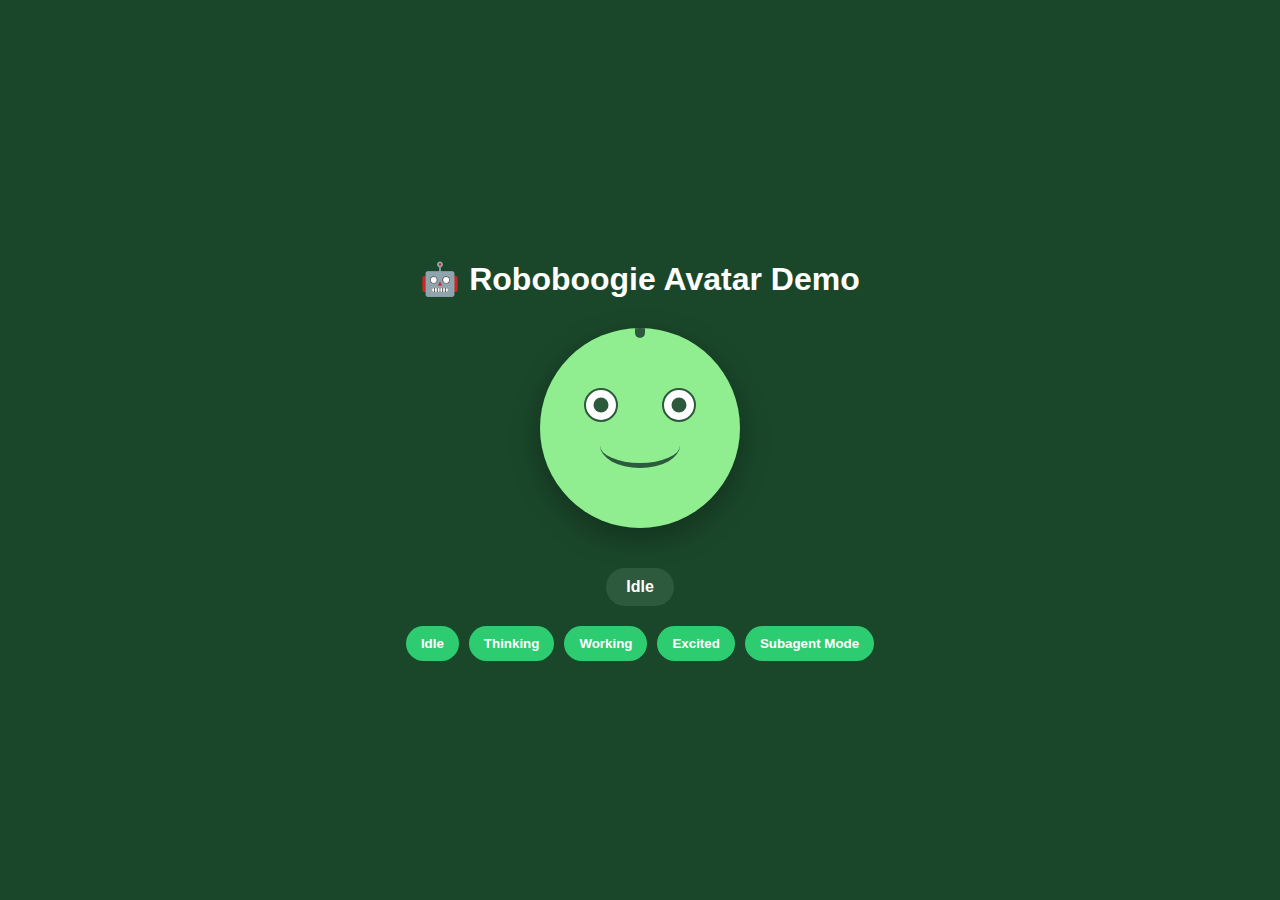
<file: avatar-app/index.html>
<!DOCTYPE html>
<html lang="en">
<head>
    <meta charset="UTF-8">
    <meta name="viewport" content="width=device-width, initial-scale=1.0">
    <title>Roboboogie Avatar</title>
    <style>
        body {
            font-family: 'Segoe UI', Tahoma, Geneva, Verdana, sans-serif;
            background-color: #1a472a;
            display: flex;
            flex-direction: column;
            align-items: center;
            justify-content: center;
            height: 100vh;
            margin: 0;
            color: white;
        }
        
        h1 {
            margin-bottom: 30px;
            text-align: center;
        }
        
        .avatar-container {
            width: 200px;
            height: 200px;
            position: relative;
            margin-bottom: 20px;
        }
        
        .face {
            width: 100%;
            height: 100%;
            background-color: #90EE90;
            border-radius: 50%;
            position: relative;
            box-shadow: 0 10px 30px rgba(0, 0, 0, 0.3);
            overflow: hidden;
        }
        
        .eyes {
            position: absolute;
            top: 30%;
            width: 100%;
            display: flex;
            justify-content: space-evenly;
        }
        
        .eye {
            width: 30px;
            height: 30px;
            background-color: white;
            border-radius: 50%;
            position: relative;
            border: 2px solid #2d5a3d;
        }
        
        .pupil {
            width: 15px;
            height: 15px;
            background-color: #2d5a3d;
            border-radius: 50%;
            position: absolute;
            top: 50%;
            left: 50%;
            transform: translate(-50%, -50%);
        }
        
        .mouth {
            position: absolute;
            bottom: 30%;
            left: 50%;
            transform: translateX(-50%);
            width: 80px;
            height: 40px;
            border-radius: 50%;
            border-bottom: 5px solid #2d5a3d;
        }
        
        .antenna {
            position: absolute;
            top: -20px;
            left: 50%;
            transform: translateX(-50%);
            width: 10px;
            height: 30px;
            background-color: #2d5a3d;
            border-radius: 5px;
        }
        
        .antenna-ball {
            position: absolute;
            top: -30px;
            left: 50%;
            transform: translateX(-50%);
            width: 15px;
            height: 15px;
            background-color: #e74c3c;
            border-radius: 50%;
            animation: glow 2s infinite alternate;
        }
        
        @keyframes glow {
            0% { box-shadow: 0 0 5px 1px rgba(231, 76, 60, 0.5); }
            100% { box-shadow: 0 0 20px 4px rgba(231, 76, 60, 0.8); }
        }
        
        .controls {
            display: flex;
            gap: 10px;
            margin-top: 20px;
            flex-wrap: wrap;
            justify-content: center;
        }
        
        button {
            background-color: #2ecc71;
            color: white;
            border: none;
            padding: 10px 15px;
            border-radius: 20px;
            cursor: pointer;
            font-weight: bold;
            transition: all 0.3s;
        }
        
        button:hover {
            background-color: #27ae60;
            transform: translateY(-2px);
        }
        
        .thinking .pupil {
            animation: thinking 1.5s infinite;
        }
        
        @keyframes thinking {
            0% { transform: translate(-50%, -50%) rotate(0deg) translateX(0); }
            25% { transform: translate(-50%, -50%) rotate(90deg) translateX(2px); }
            50% { transform: translate(-50%, -50%) rotate(180deg) translateX(0); }
            75% { transform: translate(-50%, -50%) rotate(270deg) translateX(2px); }
            100% { transform: translate(-50%, -50%) rotate(360deg) translateX(0); }
        }
        
        .working .antenna-ball {
            animation: working 0.7s infinite alternate;
            background-color: #f39c12;
        }
        
        @keyframes working {
            0% { transform: translateX(-50%) scale(1); box-shadow: 0 0 5px 1px rgba(243, 156, 18, 0.5); }
            100% { transform: translateX(-50%) scale(1.3); box-shadow: 0 0 20px 4px rgba(243, 156, 18, 0.8); }
        }
        
        .excited .mouth {
            height: 50px;
            width: 90px;
            border-radius: 50%;
        }
        
        .excited .eye {
            height: 35px;
        }
        
        .excited .antenna-ball {
            background-color: #3498db;
            animation: excited 0.5s infinite alternate;
        }
        
        @keyframes excited {
            0% { transform: translateX(-50%) scale(1); box-shadow: 0 0 5px 1px rgba(52, 152, 219, 0.5); }
            100% { transform: translateX(-50%) scale(1.5); box-shadow: 0 0 20px 4px rgba(52, 152, 219, 0.8); }
        }
        
        .subagent .face {
            background-color: #9b59b6;
        }
        
        .subagent .antenna-ball {
            background-color: #8e44ad;
            animation: subagent 1s infinite alternate;
        }
        
        @keyframes subagent {
            0% { transform: translateX(-50%) scale(1) rotate(0deg); box-shadow: 0 0 5px 1px rgba(142, 68, 173, 0.5); }
            100% { transform: translateX(-50%) scale(1.2) rotate(180deg); box-shadow: 0 0 20px 4px rgba(142, 68, 173, 0.8); }
        }
        
        .status-display {
            background-color: #2d5a3d;
            padding: 10px 20px;
            border-radius: 20px;
            margin-top: 20px;
            font-weight: bold;
        }
    </style>
</head>
<body>
    <h1>🤖 Roboboogie Avatar Demo</h1>
    
    <div class="avatar-container">
        <div class="face" id="robo-face">
            <div class="antenna"></div>
            <div class="antenna-ball"></div>
            <div class="eyes">
                <div class="eye">
                    <div class="pupil"></div>
                </div>
                <div class="eye">
                    <div class="pupil"></div>
                </div>
            </div>
            <div class="mouth"></div>
        </div>
    </div>
    
    <div class="status-display" id="status">Idle</div>
    
    <div class="controls">
        <button id="idle-btn">Idle</button>
        <button id="thinking-btn">Thinking</button>
        <button id="working-btn">Working</button>
        <button id="excited-btn">Excited</button>
        <button id="subagent-btn">Subagent Mode</button>
    </div>
    
    <script>
        // Get elements
        const face = document.getElementById('robo-face');
        const status = document.getElementById('status');
        const idleBtn = document.getElementById('idle-btn');
        const thinkingBtn = document.getElementById('thinking-btn');
        const workingBtn = document.getElementById('working-btn');
        const excitedBtn = document.getElementById('excited-btn');
        const subagentBtn = document.getElementById('subagent-btn');
        
        // Event listeners
        idleBtn.addEventListener('click', () => {
            resetState();
            status.textContent = 'Idle';
        });
        
        thinkingBtn.addEventListener('click', () => {
            resetState();
            face.classList.add('thinking');
            status.textContent = 'Thinking...';
        });
        
        workingBtn.addEventListener('click', () => {
            resetState();
            face.classList.add('working');
            status.textContent = 'Working on task';
        });
        
        excitedBtn.addEventListener('click', () => {
            resetState();
            face.classList.add('excited');
            status.textContent = 'Excited! Found something cool!';
        });
        
        subagentBtn.addEventListener('click', () => {
            resetState();
            face.classList.add('subagent');
            status.textContent = 'Running subagent';
        });
        
        function resetState() {
            face.className = 'face';
        }
    </script>
</body>
</html>
</file>
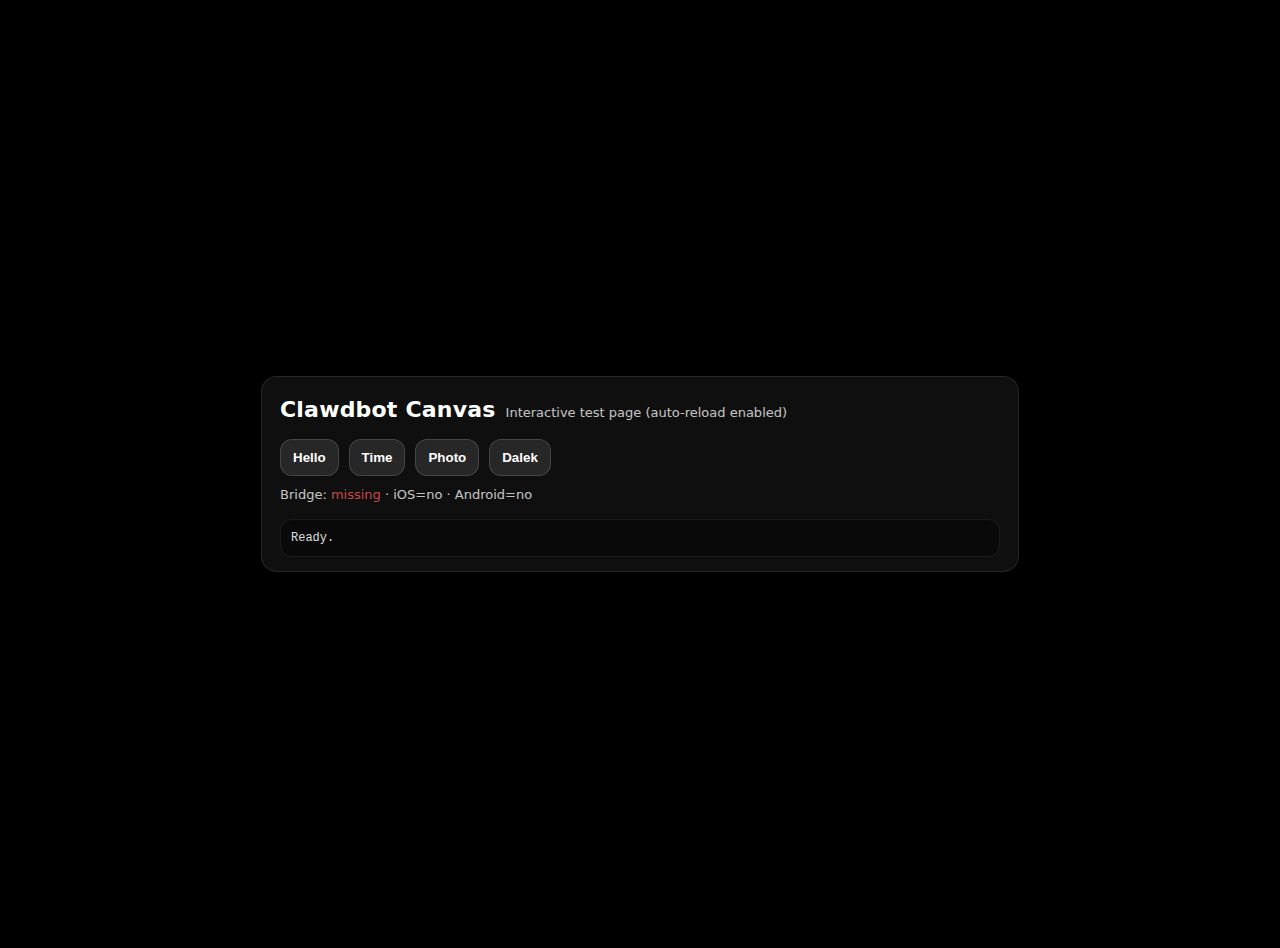
<file: canvas/index.html>
<!doctype html>
<meta charset="utf-8" />
<meta name="viewport" content="width=device-width, initial-scale=1" />
<title>Clawdbot Canvas</title>
<style>
  html, body { height: 100%; margin: 0; background: #000; color: #fff; font: 16px/1.4 -apple-system, BlinkMacSystemFont, system-ui, Segoe UI, Roboto, Helvetica, Arial, sans-serif; }
  .wrap { min-height: 100%; display: grid; place-items: center; padding: 24px; }
  .card { width: min(720px, 100%); background: rgba(255,255,255,0.06); border: 1px solid rgba(255,255,255,0.10); border-radius: 16px; padding: 18px 18px 14px; }
  .title { display: flex; align-items: baseline; gap: 10px; }
  h1 { margin: 0; font-size: 22px; letter-spacing: 0.2px; }
  .sub { opacity: 0.75; font-size: 13px; }
  .row { display: flex; gap: 10px; flex-wrap: wrap; margin-top: 14px; }
  button { appearance: none; border: 1px solid rgba(255,255,255,0.14); background: rgba(255,255,255,0.10); color: #fff; padding: 10px 12px; border-radius: 12px; font-weight: 600; cursor: pointer; }
  button:active { transform: translateY(1px); }
  .ok { color: #24e08a; }
  .bad { color: #ff5c5c; }
  .log { margin-top: 14px; opacity: 0.85; font: 12px/1.4 ui-monospace, SFMono-Regular, Menlo, Monaco, Consolas, "Liberation Mono", monospace; white-space: pre-wrap; background: rgba(0,0,0,0.35); border: 1px solid rgba(255,255,255,0.08); padding: 10px; border-radius: 12px; }
</style>
<div class="wrap">
  <div class="card">
    <div class="title">
      <h1>Clawdbot Canvas</h1>
      <div class="sub">Interactive test page (auto-reload enabled)</div>
    </div>

    <div class="row">
      <button id="btn-hello">Hello</button>
      <button id="btn-time">Time</button>
      <button id="btn-photo">Photo</button>
      <button id="btn-dalek">Dalek</button>
    </div>

    <div id="status" class="sub" style="margin-top: 10px;"></div>
    <div id="log" class="log">Ready.</div>
  </div>
</div>
<script>
(() => {
  const logEl = document.getElementById("log");
  const statusEl = document.getElementById("status");
  const log = (msg) => { logEl.textContent = String(msg); };

  const hasIOS = () => !!(window.webkit && window.webkit.messageHandlers && window.webkit.messageHandlers.clawdbotCanvasA2UIAction);
  const hasAndroid = () => !!(window.clawdbotCanvasA2UIAction && typeof window.clawdbotCanvasA2UIAction.postMessage === "function");
  const hasHelper = () => typeof window.clawdbotSendUserAction === "function";
  statusEl.innerHTML =
    "Bridge: " +
    (hasHelper() ? "<span class='ok'>ready</span>" : "<span class='bad'>missing</span>") +
    " · iOS=" + (hasIOS() ? "yes" : "no") +
    " · Android=" + (hasAndroid() ? "yes" : "no");

  window.addEventListener("clawdbot:a2ui-action-status", (ev) => {
    const d = ev && ev.detail || {};
    log("Action status: id=" + (d.id || "?") + " ok=" + String(!!d.ok) + (d.error ? (" error=" + d.error) : ""));
  });

  function send(name, sourceComponentId) {
    if (!hasHelper()) {
      log("No action bridge found. Ensure you're viewing this on an iOS/Android Clawdbot node canvas.");
      return;
    }
    const ok = window.clawdbotSendUserAction({
      name,
      surfaceId: "main",
      sourceComponentId,
      context: { t: Date.now() },
    });
    log(ok ? ("Sent action: " + name) : ("Failed to send action: " + name));
  }

  document.getElementById("btn-hello").onclick = () => send("hello", "demo.hello");
  document.getElementById("btn-time").onclick = () => send("time", "demo.time");
  document.getElementById("btn-photo").onclick = () => send("photo", "demo.photo");
  document.getElementById("btn-dalek").onclick = () => send("dalek", "demo.dalek");
})();
</script>
</file>
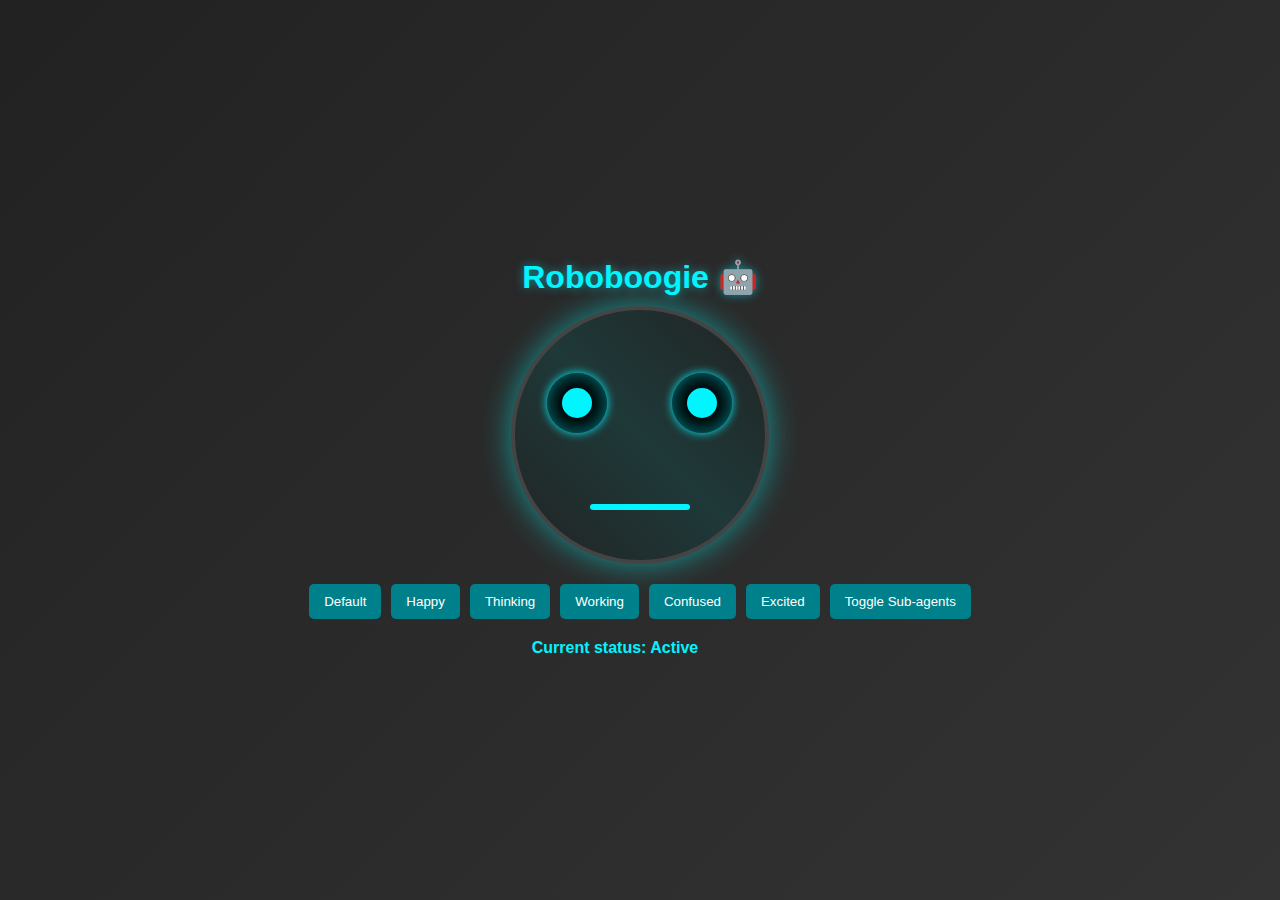
<file: roboboogie-face/index.html>
<!DOCTYPE html>
<html lang="en">
<head>
    <meta charset="UTF-8">
    <meta name="viewport" content="width=device-width, initial-scale=1.0">
    <title>Roboboogie Face</title>
    <style>
        body {
            margin: 0;
            padding: 0;
            display: flex;
            justify-content: center;
            align-items: center;
            min-height: 100vh;
            background: linear-gradient(135deg, #222, #333);
            font-family: 'Segoe UI', Tahoma, Geneva, Verdana, sans-serif;
            color: white;
            overflow: hidden;
        }
        
        .container {
            text-align: center;
            position: relative;
        }
        
        .face {
            width: 250px;
            height: 250px;
            background-color: #222;
            border-radius: 50%;
            position: relative;
            margin: 0 auto 20px;
            box-shadow: 0 0 30px rgba(0, 255, 255, 0.5);
            border: 4px solid #444;
            overflow: hidden;
        }
        
        .face:before {
            content: "";
            position: absolute;
            top: -10px;
            left: -10px;
            right: -10px;
            bottom: -10px;
            border-radius: 50%;
            background: linear-gradient(45deg, transparent, rgba(0, 255, 255, 0.1), transparent);
            animation: shine 3s linear infinite;
        }
        
        @keyframes shine {
            0% { transform: translateX(-100%) translateY(-100%) rotate(45deg); }
            50% { transform: translateX(100%) translateY(100%) rotate(45deg); }
            100% { transform: translateX(-100%) translateY(-100%) rotate(45deg); }
        }
        
        .eye-container {
            position: absolute;
            top: 25%;
            width: 100%;
            display: flex;
            justify-content: space-around;
        }
        
        .eye {
            width: 60px;
            height: 60px;
            background-color: #000;
            border-radius: 50%;
            position: relative;
            overflow: hidden;
            box-shadow: 0 0 10px #00f5ff, 0 0 20px rgba(0, 245, 255, 0.5) inset;
        }
        
        .pupil {
            width: 30px;
            height: 30px;
            background-color: #00f5ff;
            border-radius: 50%;
            position: absolute;
            top: 50%;
            left: 50%;
            transform: translate(-50%, -50%);
            transition: all 0.3s ease;
        }
        
        .mouth {
            position: absolute;
            bottom: 20%;
            left: 50%;
            transform: translateX(-50%);
            width: 100px;
            height: 6px;
            background-color: #00f5ff;
            border-radius: 3px;
            transition: all 0.3s ease;
        }
        
        .controls {
            margin-top: 20px;
            display: flex;
            flex-wrap: wrap;
            justify-content: center;
            gap: 10px;
        }
        
        button {
            padding: 10px 15px;
            border: none;
            border-radius: 5px;
            background-color: #00808a;
            color: white;
            cursor: pointer;
            transition: all 0.2s;
        }
        
        button:hover {
            background-color: #00a0af;
            transform: translateY(-2px);
        }
        
        .status {
            margin-top: 20px;
            font-weight: bold;
            color: #00f5ff;
            height: 1.5em;
        }
        
        .thinking .pupil {
            animation: thinking 2s ease infinite;
        }
        
        @keyframes thinking {
            0% { transform: translate(-50%, -50%); }
            25% { transform: translate(-70%, -30%); }
            50% { transform: translate(-30%, -70%); }
            75% { transform: translate(-70%, -70%); }
            100% { transform: translate(-50%, -50%); }
        }
        
        .happy .mouth {
            height: 20px;
            bottom: 25%;
            border-radius: 0 0 40px 40px;
        }
        
        .working .pupil {
            animation: working 1s linear infinite;
            background-color: #ffcc00;
        }
        
        @keyframes working {
            0% { opacity: 1; }
            50% { opacity: 0.5; }
            100% { opacity: 1; }
        }
        
        .working .mouth {
            height: 4px;
            width: 80px;
        }
        
        .confused .pupil {
            animation: confused 3s ease infinite;
            background-color: #ff55aa;
        }
        
        @keyframes confused {
            0% { transform: translate(-50%, -50%) scale(1); }
            25% { transform: translate(-60%, -50%) scale(1.2, 0.8); }
            50% { transform: translate(-50%, -50%) scale(1); }
            75% { transform: translate(-40%, -50%) scale(0.8, 1.2); }
            100% { transform: translate(-50%, -50%) scale(1); }
        }
        
        .confused .mouth {
            transform: translateX(-50%) rotate(180deg);
            border-radius: 20px 20px 0 0;
            height: -10px;
            bottom: 15%;
        }
        
        .excited .pupil {
            animation: excited 0.5s linear infinite;
            background-color: #ffcc00;
        }
        
        @keyframes excited {
            0% { transform: translate(-50%, -50%) scale(1); }
            50% { transform: translate(-50%, -50%) scale(1.3); }
            100% { transform: translate(-50%, -50%) scale(1); }
        }
        
        .excited .mouth {
            height: 30px;
            bottom: 20%;
            border-radius: 0 0 50px 50px;
        }
        
        .subagent-container {
            position: absolute;
            top: 0;
            left: 0;
            width: 100%;
            height: 100%;
            display: flex;
            justify-content: center;
            align-items: center;
            pointer-events: none;
            opacity: 0;
            transition: opacity 0.5s ease;
        }
        
        .subagent-active .subagent-container {
            opacity: 1;
        }
        
        .subagent {
            width: 40px;
            height: 40px;
            background-color: rgba(0, 255, 255, 0.7);
            border-radius: 50%;
            position: absolute;
        }
        
        .subagent-1 {
            animation: orbit 5s linear infinite;
        }
        
        .subagent-2 {
            animation: orbit 5s linear infinite reverse;
            animation-delay: 0.5s;
        }
        
        .subagent-3 {
            animation: orbit 7s linear infinite;
            animation-delay: 1s;
        }
        
        @keyframes orbit {
            0% { transform: rotate(0deg) translateX(100px) rotate(0deg); }
            100% { transform: rotate(360deg) translateX(100px) rotate(-360deg); }
        }
        
        .name {
            font-size: 2em;
            margin-bottom: 10px;
            color: #00f5ff;
            text-shadow: 0 0 10px rgba(0, 245, 255, 0.5);
        }
        
        .thinking-dots {
            display: inline-block;
            width: 50px;
            text-align: left;
        }
        
        .thinking-animation .thinking-dots::after {
            content: "";
            animation: thinking-dots 1.5s steps(4, end) infinite;
        }
        
        @keyframes thinking-dots {
            0%, 20% { content: ""; }
            40% { content: "."; }
            60% { content: ".."; }
            80% { content: "..."; }
        }
    </style>
</head>
<body>
    <div class="container">
        <h1 class="name">Roboboogie 🤖</h1>
        <div class="face" id="face">
            <div class="eye-container">
                <div class="eye">
                    <div class="pupil"></div>
                </div>
                <div class="eye">
                    <div class="pupil"></div>
                </div>
            </div>
            <div class="mouth"></div>
            <div class="subagent-container">
                <div class="subagent subagent-1"></div>
                <div class="subagent subagent-2"></div>
                <div class="subagent subagent-3"></div>
            </div>
        </div>
        <div class="controls">
            <button onclick="setMood('default')">Default</button>
            <button onclick="setMood('happy')">Happy</button>
            <button onclick="setMood('thinking')">Thinking</button>
            <button onclick="setMood('working')">Working</button>
            <button onclick="setMood('confused')">Confused</button>
            <button onclick="setMood('excited')">Excited</button>
            <button onclick="toggleSubagents()">Toggle Sub-agents</button>
        </div>
        <div class="status thinking-animation">Current status: <span id="status-text">Active</span><span class="thinking-dots"></span></div>
    </div>

    <script>
        // Face state management
        const face = document.getElementById('face');
        const statusText = document.getElementById('status-text');
        let currentMood = 'default';
        let subagentsActive = false;
        
        // Set the mood/expression
        function setMood(mood) {
            // Remove previous mood classes
            face.className = 'face';
            
            // Add new mood class
            face.classList.add(mood);
            currentMood = mood;
            
            // Keep subagents if they were active
            if (subagentsActive) {
                face.classList.add('subagent-active');
            }
            
            // Update status text
            updateStatusText();
        }
        
        // Toggle subagents
        function toggleSubagents() {
            subagentsActive = !subagentsActive;
            
            if (subagentsActive) {
                face.classList.add('subagent-active');
            } else {
                face.classList.remove('subagent-active');
            }
            
            updateStatusText();
        }
        
        // Update the status text based on current mood and subagents
        function updateStatusText() {
            let status = "";
            
            switch(currentMood) {
                case 'default':
                    status = "Active";
                    break;
                case 'happy':
                    status = "Happy";
                    break;
                case 'thinking':
                    status = "Thinking";
                    break;
                case 'working':
                    status = "Working";
                    break;
                case 'confused':
                    status = "Confused";
                    break;
                case 'excited':
                    status = "Excited";
                    break;
            }
            
            if (subagentsActive) {
                status += " with sub-agents";
            }
            
            statusText.textContent = status;
        }
        
        // Random eye movement for realism
        function randomEyeMovement() {
            const pupils = document.querySelectorAll('.pupil');
            
            // Only apply random movement when not in a specific mood
            if (currentMood === 'default') {
                const offsetX = (Math.random() - 0.5) * 20;
                const offsetY = (Math.random() - 0.5) * 20;
                
                pupils.forEach(pupil => {
                    pupil.style.transform = `translate(calc(-50% + ${offsetX}px), calc(-50% + ${offsetY}px))`;
                });
                
                // Reset after a while
                setTimeout(() => {
                    if (currentMood === 'default') {
                        pupils.forEach(pupil => {
                            pupil.style.transform = 'translate(-50%, -50%)';
                        });
                    }
                }, 1000);
            }
        }
        
        // Start with a default mood
        setMood('default');
        
        // Add random eye movements for realism
        setInterval(randomEyeMovement, 3000);
    </script>
</body>
</html>
</file>
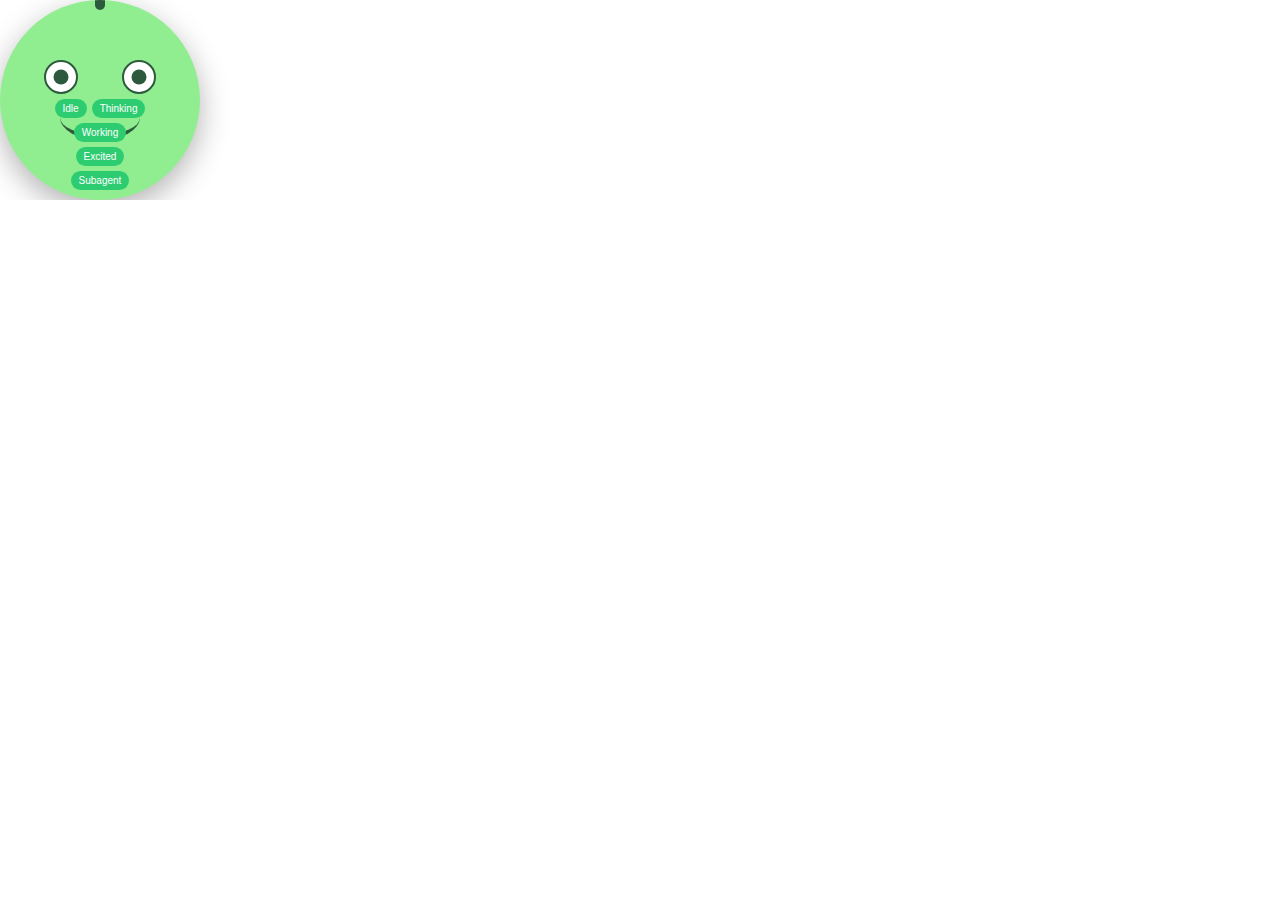
<file: avatar-app/auto_avatar.html>
<!DOCTYPE html>
<html lang="en">
<head>
    <meta charset="UTF-8">
    <meta name="viewport" content="width=device-width, initial-scale=1.0">
    <title>Roboboogie Auto Avatar</title>
    <style>
        html, body {
            margin: 0;
            padding: 0;
            background: transparent;
            overflow: hidden;
            user-select: none;
            -webkit-user-select: none;
        }
        
        .avatar-container {
            width: 200px;
            height: 200px;
            position: relative;
        }
        
        .face {
            width: 100%;
            height: 100%;
            background-color: #90EE90;
            border-radius: 50%;
            position: relative;
            box-shadow: 0 10px 30px rgba(0, 0, 0, 0.3);
            overflow: hidden;
            transition: background-color 0.5s;
        }
        
        .eyes {
            position: absolute;
            top: 30%;
            width: 100%;
            display: flex;
            justify-content: space-evenly;
        }
        
        .eye {
            width: 30px;
            height: 30px;
            background-color: white;
            border-radius: 50%;
            position: relative;
            border: 2px solid #2d5a3d;
            transition: height 0.3s;
        }
        
        .pupil {
            width: 15px;
            height: 15px;
            background-color: #2d5a3d;
            border-radius: 50%;
            position: absolute;
            top: 50%;
            left: 50%;
            transform: translate(-50%, -50%);
        }
        
        .mouth {
            position: absolute;
            bottom: 30%;
            left: 50%;
            transform: translateX(-50%);
            width: 80px;
            height: 40px;
            border-radius: 50%;
            border-bottom: 5px solid #2d5a3d;
            transition: height 0.3s, width 0.3s;
        }
        
        .antenna {
            position: absolute;
            top: -20px;
            left: 50%;
            transform: translateX(-50%);
            width: 10px;
            height: 30px;
            background-color: #2d5a3d;
            border-radius: 5px;
        }
        
        .antenna-ball {
            position: absolute;
            top: -30px;
            left: 50%;
            transform: translateX(-50%);
            width: 15px;
            height: 15px;
            background-color: #e74c3c;
            border-radius: 50%;
            animation: glow 2s infinite alternate;
        }
        
        @keyframes glow {
            0% { box-shadow: 0 0 5px 1px rgba(231, 76, 60, 0.5); }
            100% { box-shadow: 0 0 20px 4px rgba(231, 76, 60, 0.8); }
        }
        
        /* States */
        
        .thinking .pupil {
            animation: thinking 1.5s infinite;
        }
        
        @keyframes thinking {
            0% { transform: translate(-50%, -50%) rotate(0deg) translateX(0); }
            25% { transform: translate(-50%, -50%) rotate(90deg) translateX(2px); }
            50% { transform: translate(-50%, -50%) rotate(180deg) translateX(0); }
            75% { transform: translate(-50%, -50%) rotate(270deg) translateX(2px); }
            100% { transform: translate(-50%, -50%) rotate(360deg) translateX(0); }
        }
        
        .working .antenna-ball {
            animation: working 0.7s infinite alternate;
            background-color: #f39c12;
        }
        
        @keyframes working {
            0% { transform: translateX(-50%) scale(1); box-shadow: 0 0 5px 1px rgba(243, 156, 18, 0.5); }
            100% { transform: translateX(-50%) scale(1.3); box-shadow: 0 0 20px 4px rgba(243, 156, 18, 0.8); }
        }
        
        .excited .mouth {
            height: 50px;
            width: 90px;
            border-radius: 50%;
        }
        
        .excited .eye {
            height: 35px;
        }
        
        .excited .antenna-ball {
            background-color: #3498db;
            animation: excited 0.5s infinite alternate;
        }
        
        @keyframes excited {
            0% { transform: translateX(-50%) scale(1); box-shadow: 0 0 5px 1px rgba(52, 152, 219, 0.5); }
            100% { transform: translateX(-50%) scale(1.5); box-shadow: 0 0 20px 4px rgba(52, 152, 219, 0.8); }
        }
        
        .subagent .face {
            background-color: #9b59b6;
        }
        
        .subagent .antenna-ball {
            background-color: #8e44ad;
            animation: subagent 1s infinite alternate;
        }
        
        @keyframes subagent {
            0% { transform: translateX(-50%) scale(1) rotate(0deg); box-shadow: 0 0 5px 1px rgba(142, 68, 173, 0.5); }
            100% { transform: translateX(-50%) scale(1.2) rotate(180deg); box-shadow: 0 0 20px 4px rgba(142, 68, 173, 0.8); }
        }
        
        .status-info {
            position: absolute;
            top: 210px;
            left: 50%;
            transform: translateX(-50%);
            background: rgba(26, 71, 42, 0.9);
            color: white;
            padding: 5px 10px;
            border-radius: 10px;
            font-size: 12px;
            white-space: nowrap;
        }
        
        .controls {
            position: absolute;
            bottom: 10px;
            left: 50%;
            transform: translateX(-50%);
            display: flex;
            gap: 5px;
            flex-wrap: wrap;
            justify-content: center;
        }
        
        .control-btn {
            background: #2ecc71;
            color: white;
            border: none;
            padding: 4px 8px;
            border-radius: 15px;
            font-size: 10px;
            cursor: pointer;
        }
        
        .control-btn:hover {
            background: #27ae60;
        }
    </style>
</head>
<body>
    <div class="avatar-container">
        <div class="face" id="robo-face">
            <div class="antenna"></div>
            <div class="antenna-ball"></div>
            <div class="eyes">
                <div class="eye">
                    <div class="pupil"></div>
                </div>
                <div class="eye">
                    <div class="pupil"></div>
                </div>
            </div>
            <div class="mouth"></div>
        </div>
        
        <div class="status-info" id="status-info">Idle</div>
        
        <div class="controls">
            <button class="control-btn" onclick="setState('idle')">Idle</button>
            <button class="control-btn" onclick="setState('thinking')">Thinking</button>
            <button class="control-btn" onclick="setState('working')">Working</button>
            <button class="control-btn" onclick="setState('excited')">Excited</button>
            <button class="control-btn" onclick="setState('subagent')">Subagent</button>
        </div>
    </div>
    
    <script>
        const face = document.getElementById('robo-face');
        const statusInfo = document.getElementById('status-info');
        let currentState = 'idle';
        
        // Function to set the state
        function setState(state) {
            resetState();
            currentState = state;
            
            switch(state) {
                case 'idle':
                    statusInfo.textContent = 'Idle';
                    break;
                case 'thinking':
                    face.classList.add('thinking');
                    statusInfo.textContent = 'Thinking...';
                    break;
                case 'working':
                    face.classList.add('working');
                    statusInfo.textContent = 'Working on task';
                    break;
                case 'excited':
                    face.classList.add('excited');
                    statusInfo.textContent = 'Excited! Found something cool!';
                    break;
                case 'subagent':
                    face.classList.add('subagent');
                    statusInfo.textContent = 'Running subagent';
                    break;
            }
        }
        
        function resetState() {
            face.className = 'face';
        }
        
        // Auto-cycle through states for demo
        let autoMode = true;
        const states = ['idle', 'thinking', 'working', 'excited', 'subagent'];
        let currentStateIndex = 0;
        
        function autoCycle() {
            if (autoMode) {
                setState(states[currentStateIndex]);
                currentStateIndex = (currentStateIndex + 1) % states.length;
                
                // Random interval between 2-5 seconds
                const nextInterval = 2000 + Math.random() * 3000;
                setTimeout(autoCycle, nextInterval);
            }
        }
        
        // Start auto-cycling
        setTimeout(autoCycle, 3000);
        
        // Initialize
        setState('idle');
        
        // Make the window draggable (this is a hack for web)
        document.addEventListener('mousedown', startDrag);
        document.addEventListener('mousemove', drag);
        document.addEventListener('mouseup', stopDrag);
        
        let isDragging = false;
        let startX, startY;
        let currentX = 0, currentY = 0;
        
        function startDrag(e) {
            if (e.target.classList.contains('control-btn')) return;
            isDragging = true;
            startX = e.clientX;
            startY = e.clientY;
        }
        
        function drag(e) {
            if (!isDragging) return;
            e.preventDefault();
            const deltaX = e.clientX - startX;
            const deltaY = e.clientY - startY;
            
            // Update position
            currentX += deltaX;
            currentY += deltaY;
            
            document.body.style.position = 'fixed';
            document.body.style.left = currentX + 'px';
            document.body.style.top = currentY + 'px';
            
            startX = e.clientX;
            startY = e.clientY;
        }
        
        function stopDrag() {
            isDragging = false;
        }
    </script>
</body>
</html>
</file>
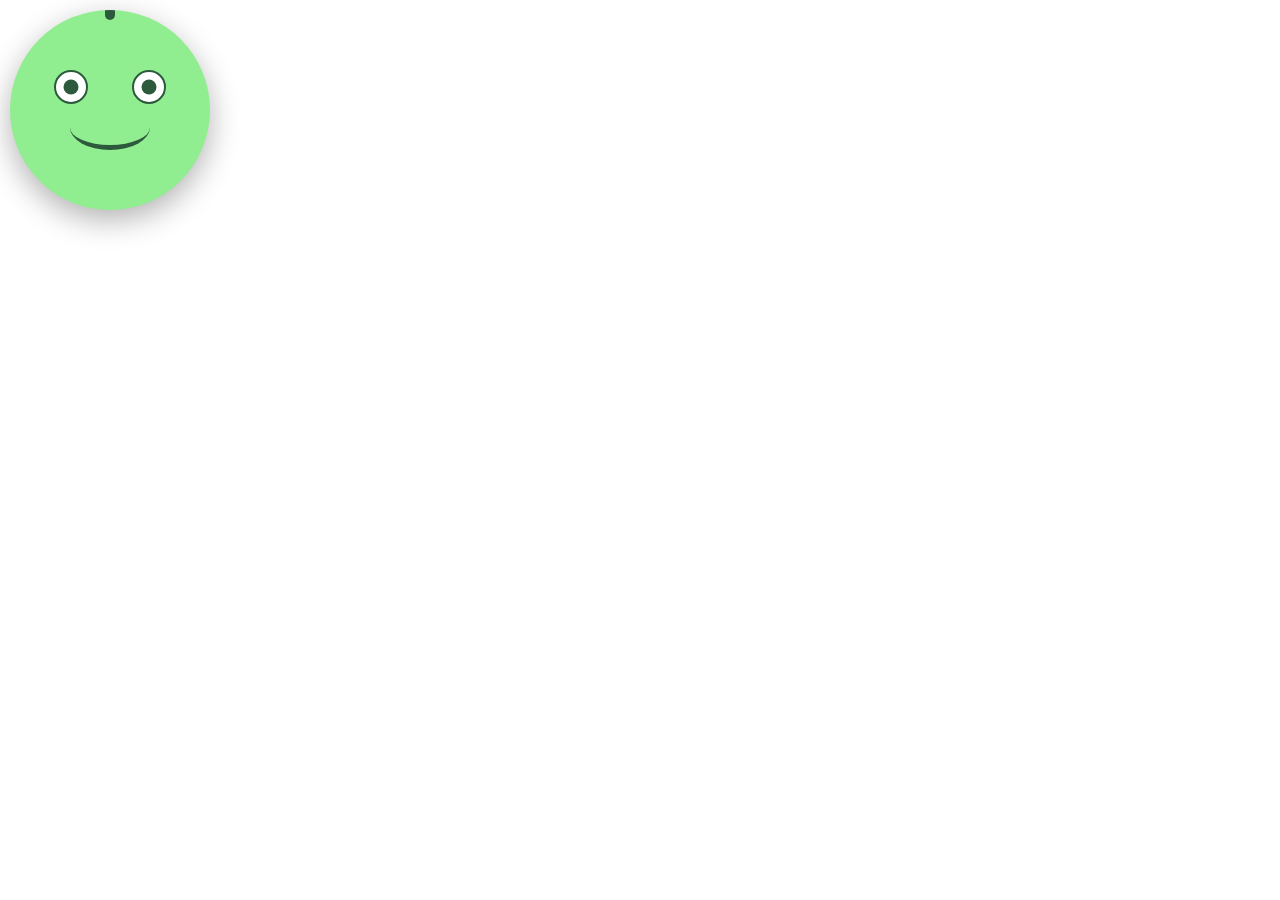
<file: avatar-app/floating_avatar.html>
<!DOCTYPE html>
<html lang="en">
<head>
    <meta charset="UTF-8">
    <meta name="viewport" content="width=device-width, initial-scale=1.0">
    <title>Roboboogie Floating Avatar</title>
    <style>
        body {
            margin: 0;
            padding: 0;
            background-color: transparent;
            overflow: hidden;
            user-select: none;
            -webkit-user-select: none;
        }
        
        .avatar-container {
            width: 200px;
            height: 200px;
            position: relative;
            margin: 10px;
        }
        
        .face {
            width: 100%;
            height: 100%;
            background-color: #90EE90;
            border-radius: 50%;
            position: relative;
            box-shadow: 0 10px 30px rgba(0, 0, 0, 0.3);
            overflow: hidden;
            transition: background-color 0.5s;
        }
        
        .eyes {
            position: absolute;
            top: 30%;
            width: 100%;
            display: flex;
            justify-content: space-evenly;
        }
        
        .eye {
            width: 30px;
            height: 30px;
            background-color: white;
            border-radius: 50%;
            position: relative;
            border: 2px solid #2d5a3d;
            transition: height 0.3s;
        }
        
        .pupil {
            width: 15px;
            height: 15px;
            background-color: #2d5a3d;
            border-radius: 50%;
            position: absolute;
            top: 50%;
            left: 50%;
            transform: translate(-50%, -50%);
        }
        
        .mouth {
            position: absolute;
            bottom: 30%;
            left: 50%;
            transform: translateX(-50%);
            width: 80px;
            height: 40px;
            border-radius: 50%;
            border-bottom: 5px solid #2d5a3d;
            transition: height 0.3s, width 0.3s;
        }
        
        .antenna {
            position: absolute;
            top: -20px;
            left: 50%;
            transform: translateX(-50%);
            width: 10px;
            height: 30px;
            background-color: #2d5a3d;
            border-radius: 5px;
        }
        
        .antenna-ball {
            position: absolute;
            top: -30px;
            left: 50%;
            transform: translateX(-50%);
            width: 15px;
            height: 15px;
            background-color: #e74c3c;
            border-radius: 50%;
            animation: glow 2s infinite alternate;
        }
        
        @keyframes glow {
            0% { box-shadow: 0 0 5px 1px rgba(231, 76, 60, 0.5); }
            100% { box-shadow: 0 0 20px 4px rgba(231, 76, 60, 0.8); }
        }
        
        /* States */
        
        .thinking .pupil {
            animation: thinking 1.5s infinite;
        }
        
        @keyframes thinking {
            0% { transform: translate(-50%, -50%) rotate(0deg) translateX(0); }
            25% { transform: translate(-50%, -50%) rotate(90deg) translateX(2px); }
            50% { transform: translate(-50%, -50%) rotate(180deg) translateX(0); }
            75% { transform: translate(-50%, -50%) rotate(270deg) translateX(2px); }
            100% { transform: translate(-50%, -50%) rotate(360deg) translateX(0); }
        }
        
        .working .antenna-ball {
            animation: working 0.7s infinite alternate;
            background-color: #f39c12;
        }
        
        @keyframes working {
            0% { transform: translateX(-50%) scale(1); box-shadow: 0 0 5px 1px rgba(243, 156, 18, 0.5); }
            100% { transform: translateX(-50%) scale(1.3); box-shadow: 0 0 20px 4px rgba(243, 156, 18, 0.8); }
        }
        
        .excited .mouth {
            height: 50px;
            width: 90px;
            border-radius: 50%;
        }
        
        .excited .eye {
            height: 35px;
        }
        
        .excited .antenna-ball {
            background-color: #3498db;
            animation: excited 0.5s infinite alternate;
        }
        
        @keyframes excited {
            0% { transform: translateX(-50%) scale(1); box-shadow: 0 0 5px 1px rgba(52, 152, 219, 0.5); }
            100% { transform: translateX(-50%) scale(1.5); box-shadow: 0 0 20px 4px rgba(52, 152, 219, 0.8); }
        }
        
        .subagent .face {
            background-color: #9b59b6;
        }
        
        .subagent .antenna-ball {
            background-color: #8e44ad;
            animation: subagent 1s infinite alternate;
        }
        
        @keyframes subagent {
            0% { transform: translateX(-50%) scale(1) rotate(0deg); box-shadow: 0 0 5px 1px rgba(142, 68, 173, 0.5); }
            100% { transform: translateX(-50%) scale(1.2) rotate(180deg); box-shadow: 0 0 20px 4px rgba(142, 68, 173, 0.8); }
        }
        
        .status-display {
            display: none; /* Hidden in floating mode */
        }
    </style>
</head>
<body>
    <div class="avatar-container">
        <div class="face" id="robo-face">
            <div class="antenna"></div>
            <div class="antenna-ball"></div>
            <div class="eyes">
                <div class="eye">
                    <div class="pupil"></div>
                </div>
                <div class="eye">
                    <div class="pupil"></div>
                </div>
            </div>
            <div class="mouth"></div>
        </div>
    </div>
    
    <script>
        const face = document.getElementById('robo-face');
        
        // Function to set the state
        function setState(state) {
            resetState();
            
            switch(state) {
                case 'idle':
                    // Default state
                    break;
                case 'thinking':
                    face.classList.add('thinking');
                    break;
                case 'working':
                    face.classList.add('working');
                    break;
                case 'excited':
                    face.classList.add('excited');
                    break;
                case 'subagent':
                    face.classList.add('subagent');
                    break;
                default:
                    // Default to idle
                    break;
            }
        }
        
        function resetState() {
            face.className = 'face';
        }
        
        // Initialize to idle state
        setState('idle');
        
        // For testing - cycle through states
        let testMode = false;
        
        if (testMode) {
            const states = ['idle', 'thinking', 'working', 'excited', 'subagent'];
            let currentStateIndex = 0;
            
            setInterval(() => {
                setState(states[currentStateIndex]);
                currentStateIndex = (currentStateIndex + 1) % states.length;
            }, 3000);
        }
    </script>
</body>
</html>
</file>
